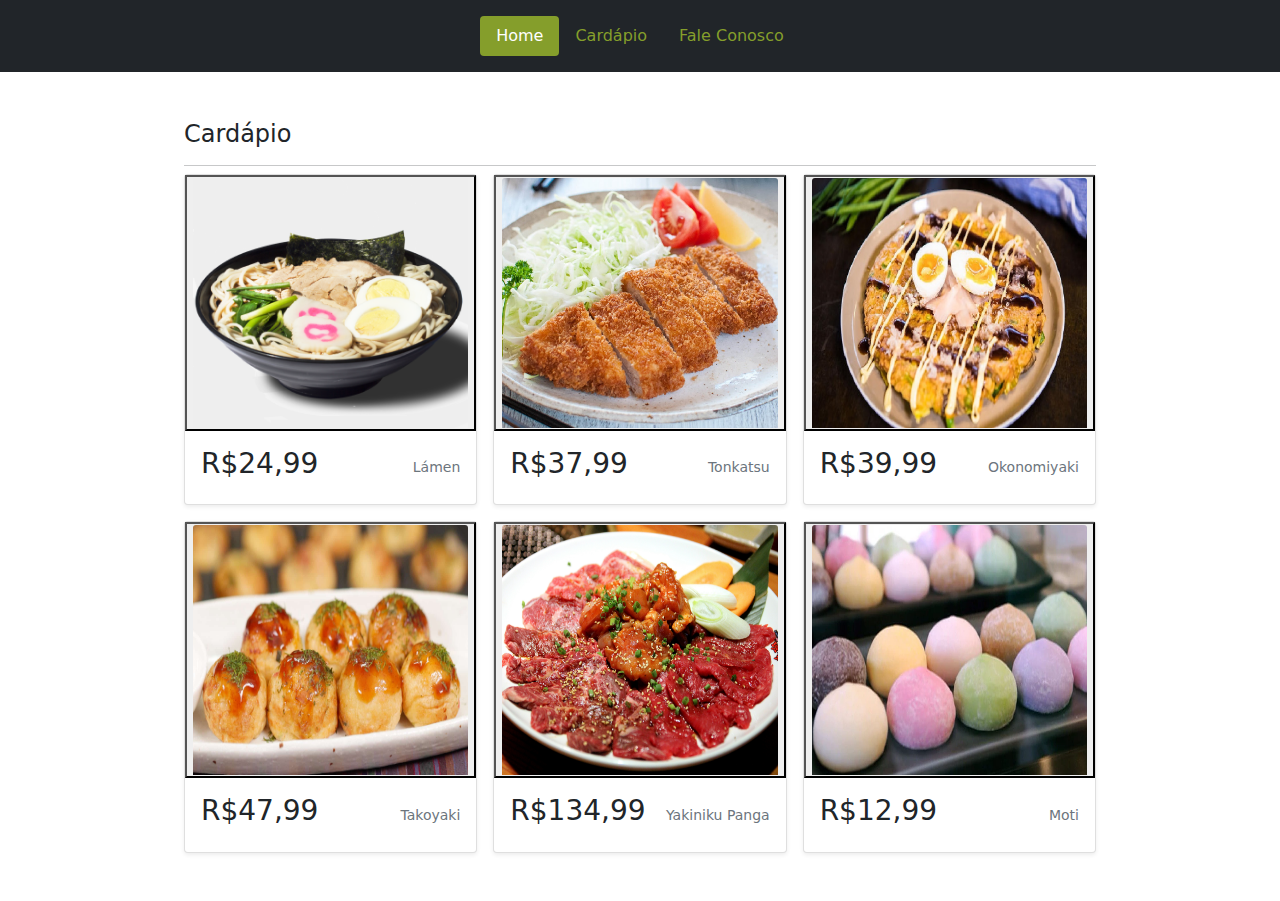
<file: cardapio.html>
<!DOCTYPE html>
<html lang="pt-br">
  <head>
    <title>Sushi-diem</title>
    <meta charset="UTF-8">
    <meta http-equiv="X-UA Compatible" content="IE-edge">
    <meta http-equiv="Cache-Control" content="no-cache">
    <meta name="author" content="Jodecir Neto">
    <meta name="rating" content="general">
    <meta name="keywords" content="portfolio, desenvolvimento, web">
    <meta name="viewport" content="user-scalable=0, width=device-width, initial-scale=1.0, maximum-scale=1.0, minimum-scale=1.0">
    
    <link rel="icon" href="icon/icons8-sushi-90.png">
    <!-- Bootstrap core CSS -->
    <link rel="stylesheet" href="css/bootstrap.css">
    <link rel="stylesheet" href="css/bootstrap.min.css">
    <!-- Custom styles for this template -->
    <link rel="stylesheet" href="css/style.css">
  </head>
  <body>
    <header class="site-header sticky-top">
      <nav class="d-flex justify-content-center py-3 bg-dark text-white">
        <ul class="nav nav-pills">
          <li class="nav-item">
            <a href="index.html" class="nav-link active" aria-current="page">Home</a>
          </li>
          <li class="nav-item">
            <a href="cardapio.html" class="nav-link">Cardápio</a>
          </li>
          <li class="nav-item">
            <a href="feedback.html" class="nav-link">Fale Conosco</a>
          </li>
        </ul>
      </nav>
    </header>
    <main>
      <div class="container d-flex py-5">
        <div class="container fluid">
          <section>            
            <h4 class="mb-3">Cardápio</h4>
            <hr class="my-2">
          </section>
          <div class="row row-cols-1 row-cols-sm-2 row-cols-md-3 g-3">
            <div class="col">
              <div class="card shadow-sm">
                <button type="button" data-toggle="modal" data-target="#lamenModal">
                  <img src="img/Lamen.png" class="bd-placeholder-img card-img-top" width="100%" height="250">
                </button>
    
                <div class="card-body">
                  <div class="d-flex justify-content-between align-items-center">
                    <h3 class="card-title pricing-card-title">R$24,99</h3>
                    <small class="text-muted">Lámen</small>
                  </div>
                </div>

                <div class="modal fade" id="lamenModal" tabindex="-1" role="dialog" aria-labelledby="lamenModalTitle" aria-hidden="true">
                  <div class="modal-dialog modal-dialog-centered" role="document">
                    <div class="modal-content">
                      <div class="modal-header">
                        <h5 class="modal-title" id="exampleModalLongTitle">Lámen</h5>
                        <button type="button" class="close" data-dismiss="modal" aria-label="Close">
                          <span aria-hidden="true">&times;</span>
                        </button>
                      </div>
                      <div class="modal-body">
                        <img src="img/Lamen.png" class="bd-placeholder-img card-img-top" width="450" height="450">
                      </div>
                    </div>
                  </div>
                </div>
              </div>
            </div>
            <div class="col">
              <div class="card shadow-sm">
                <button type="button" data-toggle="modal" data-target="#tonkatsuModal">
                  <img src="img/Tonkatsu.jpg" class="bd-placeholder-img card-img-top" width="100%" height="250">
                </button>
    
                <div class="card-body">
                  <div class="d-flex justify-content-between align-items-center">
                    <h3 class="card-title pricing-card-title">R$37,99</h3>
                    <small class="text-muted">Tonkatsu</small>
                  </div>
                </div>

                <div class="modal fade" id="tonkatsuModal" tabindex="-1" role="dialog" aria-labelledby="tonkatsuModalTitle" aria-hidden="true">
                  <div class="modal-dialog modal-dialog-centered" role="document">
                    <div class="modal-content">
                      <div class="modal-header">
                        <h5 class="modal-title" id="exampleModalLongTitle">Tonkatsu</h5>
                        <button type="button" class="close" data-dismiss="modal" aria-label="Close">
                          <span aria-hidden="true">&times;</span>
                        </button>
                      </div>
                      <div class="modal-body">
                        <img src="img/Tonkatsu.jpg" class="bd-placeholder-img card-img-top" width="450" height="450">
                      </div>
                    </div>
                  </div>
                </div>
              </div>
            </div>
            <div class="col">
              <div class="card shadow-sm">
                <button type="button" data-toggle="modal" data-target="#okonomiyakiModal">
                  <img src="img/Okonomiyaki.jpg" class="bd-placeholder-img card-img-top" width="100%" height="250">
                </button>
    
                <div class="card-body">
                  <div class="d-flex justify-content-between align-items-center">
                    <h3 class="card-title pricing-card-title">R$39,99</h3>
                    <small class="text-muted">Okonomiyaki</small>
                  </div>
                </div>

                <div class="modal fade" id="okonomiyakiModal" tabindex="-1" role="dialog" aria-labelledby="okonomiyakiModalTitle" aria-hidden="true">
                  <div class="modal-dialog modal-dialog-centered" role="document">
                    <div class="modal-content">
                      <div class="modal-header">
                        <h5 class="modal-title" id="exampleModalLongTitle">Okonomiyaki</h5>
                        <button type="button" class="close" data-dismiss="modal" aria-label="Close">
                          <span aria-hidden="true">&times;</span>
                        </button>
                      </div>
                      <div class="modal-body">
                        <img src="img/Okonomiyaki.jpg" class="bd-placeholder-img card-img-top" width="450" height="450">
                      </div>
                    </div>
                  </div>
                </div>
              </div>
            </div>
    
            <div class="col">
              <div class="card shadow-sm">
                <button type="button" data-toggle="modal" data-target="#takoyakiModal">  
                  <img src="img/Takoyaki.jpg" class="bd-placeholder-img card-img-top" width="100%" height="250">
                </button>
    
                <div class="card-body">
                  <div class="d-flex justify-content-between align-items-center">
                    <h3 class="card-title pricing-card-title">R$47,99</h3>
                    <small class="text-muted">Takoyaki</small>
                  </div>
                </div>

                <div class="modal fade" id="takoyakiModal" tabindex="-1" role="dialog" aria-labelledby="takoyakiModalTitle" aria-hidden="true">
                  <div class="modal-dialog modal-dialog-centered" role="document">
                    <div class="modal-content">
                      <div class="modal-header">
                        <h5 class="modal-title" id="exampleModalLongTitle">Takoyaki</h5>
                        <button type="button" class="close" data-dismiss="modal" aria-label="Close">
                          <span aria-hidden="true">&times;</span>
                        </button>
                      </div>
                      <div class="modal-body">
                        <img src="img/Takoyaki.jpg" class="bd-placeholder-img card-img-top" width="450" height="450">
                      </div>
                    </div>
                  </div>
                </div>
              </div>
            </div>
            <div class="col">
              <div class="card shadow-sm">
                <button type="button" data-toggle="modal" data-target="#yankinikuPangaModal">
                  <img src="img/yankinikuPanga.jpg" class="bd-placeholder-img card-img-top" width="100%" height="250">
                </button>
    
                <div class="card-body">
                  <div class="d-flex justify-content-between align-items-center">
                    <h3 class="card-title pricing-card-title">R$134,99</h3>
                    <small class="text-muted">Yakiniku Panga</small>
                  </div>
                </div>

                <div class="modal fade" id="yankinikuPangaModal" tabindex="-1" role="dialog" aria-labelledby="yankinikuPangaModalTitle" aria-hidden="true">
                  <div class="modal-dialog modal-dialog-centered" role="document">
                    <div class="modal-content">
                      <div class="modal-header">
                        <h5 class="modal-title" id="exampleModalLongTitle">Yakiniku Panga</h5>
                        <button type="button" class="close" data-dismiss="modal" aria-label="Close">
                          <span aria-hidden="true">&times;</span>
                        </button>
                      </div>
                      <div class="modal-body">
                        <img src="img/yankinikuPanga.jpg" class="bd-placeholder-img card-img-top" width="450" height="450">
                      </div>
                    </div>
                  </div>
                </div>
              </div>
            </div>
            <div class="col">
              <div class="card shadow-sm">
                <button type="button" data-toggle="modal" data-target="#motiModal">
                  <img src="img/Moti.png" class="bd-placeholder-img card-img-top" width="100%" height="250">
                </button>
    
                <div class="card-body">
                  <div class="d-flex justify-content-between align-items-center">
                    <h3 class="card-title pricing-card-title">R$12,99</h3>
                    <small class="text-muted">Moti</small>
                  </div>
                </div>

                <div class="modal fade" id="motiModal" tabindex="-1" role="dialog" aria-labelledby="motiModalTitle" aria-hidden="true">
                  <div class="modal-dialog modal-dialog-centered" role="document">
                    <div class="modal-content">
                      <div class="modal-header">
                        <h5 class="modal-title" id="exampleModalLongTitle">Moti</h5>
                        <button type="button" class="close" data-dismiss="modal" aria-label="Close">
                          <span aria-hidden="true">&times;</span>
                        </button>
                      </div>
                      <div class="modal-body">
                        <img src="img/Moti.png" class="bd-placeholder-img card-img-top" width="450" height="450">
                      </div>
                    </div>
                  </div>
                </div>
              </div>
            </div>
          </div>
        </div>
      </div>
    </main>
  </body>
  <script src="js/bootstrap.js"></script>
  <script src="js/bootstrap.min.js"></script>
  <script src="js/bootstrap.bundle.min.js"></script>
  <script src="https://code.jquery.com/jquery-3.2.1.slim.min.js" integrity="sha384-KJ3o2DKtIkvYIK3UENzmM7KCkRr/rE9/Qpg6aAZGJwFDMVNA/GpGFF93hXpG5KkN" crossorigin="anonymous"></script>
  <script src="https://maxcdn.bootstrapcdn.com/bootstrap/4.0.0/js/bootstrap.min.js" integrity="sha384-JZR6Spejh4U02d8jOt6vLEHfe/JQGiRRSQQxSfFWpi1MquVdAyjUar5+76PVCmYl" crossorigin="anonymous"></script>
</html>
</file>
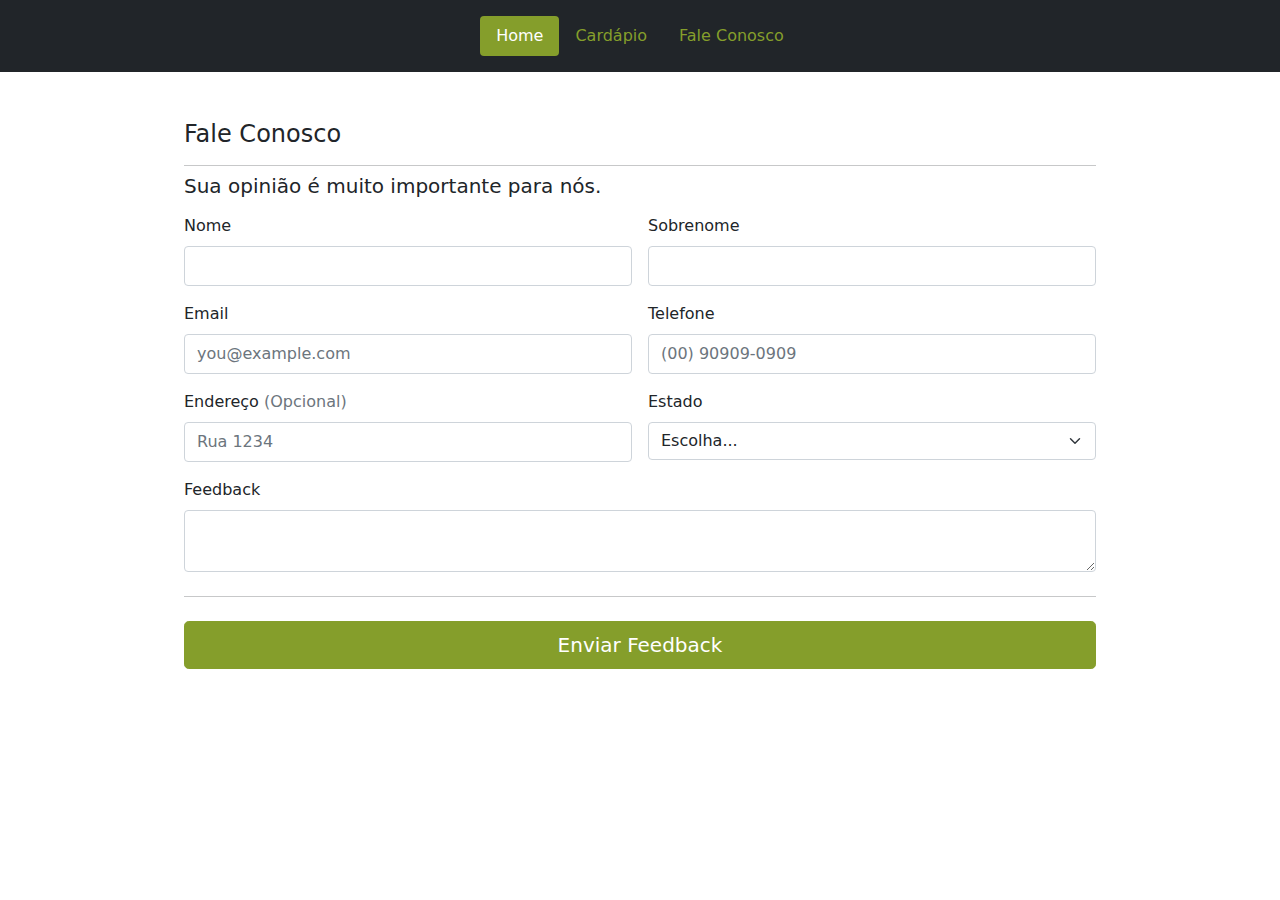
<file: feedback.html>
<!DOCTYPE html>
<html lang="pt-br">
  <head>
    <title>Sushi-diem</title>
    <meta charset="UTF-8">
    <meta http-equiv="X-UA Compatible" content="IE-edge">
    <meta http-equiv="Cache-Control" content="no-cache">
    <meta name="author" content="Jodecir Neto">
    <meta name="rating" content="general">
    <meta name="keywords" content="portfolio, desenvolvimento, web">
    <meta name="viewport" content="user-scalable=0, width=device-width, initial-scale=1.0, maximum-scale=1.0, minimum-scale=1.0">
    
    <link rel="icon" href="icon/icons8-sushi-90.png">
    <!-- Bootstrap core CSS -->
    <link rel="stylesheet" href="css/bootstrap.css">
    <link rel="stylesheet" href="css/bootstrap.min.css">
    <!-- Custom styles for this template -->
    <link rel="stylesheet" href="css/style.css">
  </head>
  <body>
    <header class="site-header sticky-top">
      <nav class="d-flex justify-content-center py-3 bg-dark text-white">
        <ul class="nav nav-pills">
          <li class="nav-item">
            <a href="index.html" class="nav-link active" aria-current="page">Home</a>
          </li>
          <li class="nav-item">
            <a href="cardapio.html" class="nav-link">Cardápio</a>
          </li>
          <li class="nav-item">
            <a href="feedback.html" class="nav-link">Fale Conosco</a>
          </li>
        </ul>
      </nav>
    </header>
    <main>
      <div class="container d-flex py-5">
        <div class="container fluid">
          <section>            
            <h4 class="mb-3">Fale Conosco</h4>
            <hr class="my-2">
            <h5 class="mb-3">Sua opinião é muito importante para nós.</h5>
          </section>
          <form class="needs-validation" novalidate>
            <div class="row g-3">
              <div class="col-sm-6">
                <label for="firstName" class="form-label">Nome</label>
                <input type="text" class="form-control" id="firstName" placeholder="" value="" required>
                <div class="invalid-feedback">
                  Nome valido
                </div>
              </div>
              
              <div class="col-sm-6">
                <label for="lastName" class="form-label">Sobrenome</label>
                <input type="text" class="form-control" id="lastName" placeholder="" value="" required>
                <div class="invalid-feedback">
                  Sobrenome valido
                </div>
              </div>
  
              <div class="col-6">
                <label for="email" class="form-label">Email</label>
                <input type="email" class="form-control" id="email" placeholder="you@example.com" required>
                <div class="invalid-feedback">
                  Por favor, insira um email valido.
                </div>
              </div>

              <div class="col-6">
                <label for="telefone" class="form-label">Telefone</label>
                <input type="telefone" class="form-control" id="email" placeholder="(00) 90909-0909" required>
                <div class="invalid-feedback">
                  Por favor, insira um telefone valido.
                </div>
              </div>
  
              <div class="col-6">
                <label for="address" class="form-label">Endereço<span class="text-muted"> (Opcional)</span></label>
                <input type="text" class="form-control" id="address" placeholder="Rua 1234">
                <div class="invalid-feedback">
                  Por favor, insira um endereço valido.
                </div>
              </div>
  
              <div class="col-md-6">
                <label for="state" class="form-label">Estado</label>
                <select class="form-select" id="state" required>
                  <option value="">Escolha...</option>
                  <option>Rio de Janeiro</option>
                  <option>São Paulo</option>
                  <option>Espírito Santo</option>
                </select>
                <div class="invalid-feedback">
                  Please provide a valid state.
                </div>
              </div>

              <div class="col-md-12">
                <label for="state" class="form-label">Feedback</label>
                <textarea class="form-control" id="state" required></textarea>
                <div class="invalid-feedback">
                  Please provide a valid state.
                </div>
              </div>
            </div>
  
            <hr class="my-4">
  
            <button class="w-100 btn btn-primary btn-lg" type="submit">Enviar Feedback</button>
          </form>
        </div>   
      </div>
    </main>
  </body>
  <script src="js/bootstrap.js"></script>
  <script src="js/bootstrap.min.js"></script>
  <script src="js/bootstrap.bundle.min.js"></script>
</html>
</file>
<file: css/style.css>
html,
body {
  overflow-x: hidden; /* Prevent scroll on narrow devices */
}

.container {
  max-width: 960px;
}

.bd-placeholder-img {
  font-size: 1.125rem;
  text-anchor: middle;
  -webkit-user-select: none;
  -moz-user-select: none;
  user-select: none;
}

/* TEXT AREA */

.form-control {
  min-height: 40px;
  max-height: 100px;
}

/* CAROUSEL */

.carousel-inner {
  width: 100%;
  max-height: 500px !important;
}
</file>
